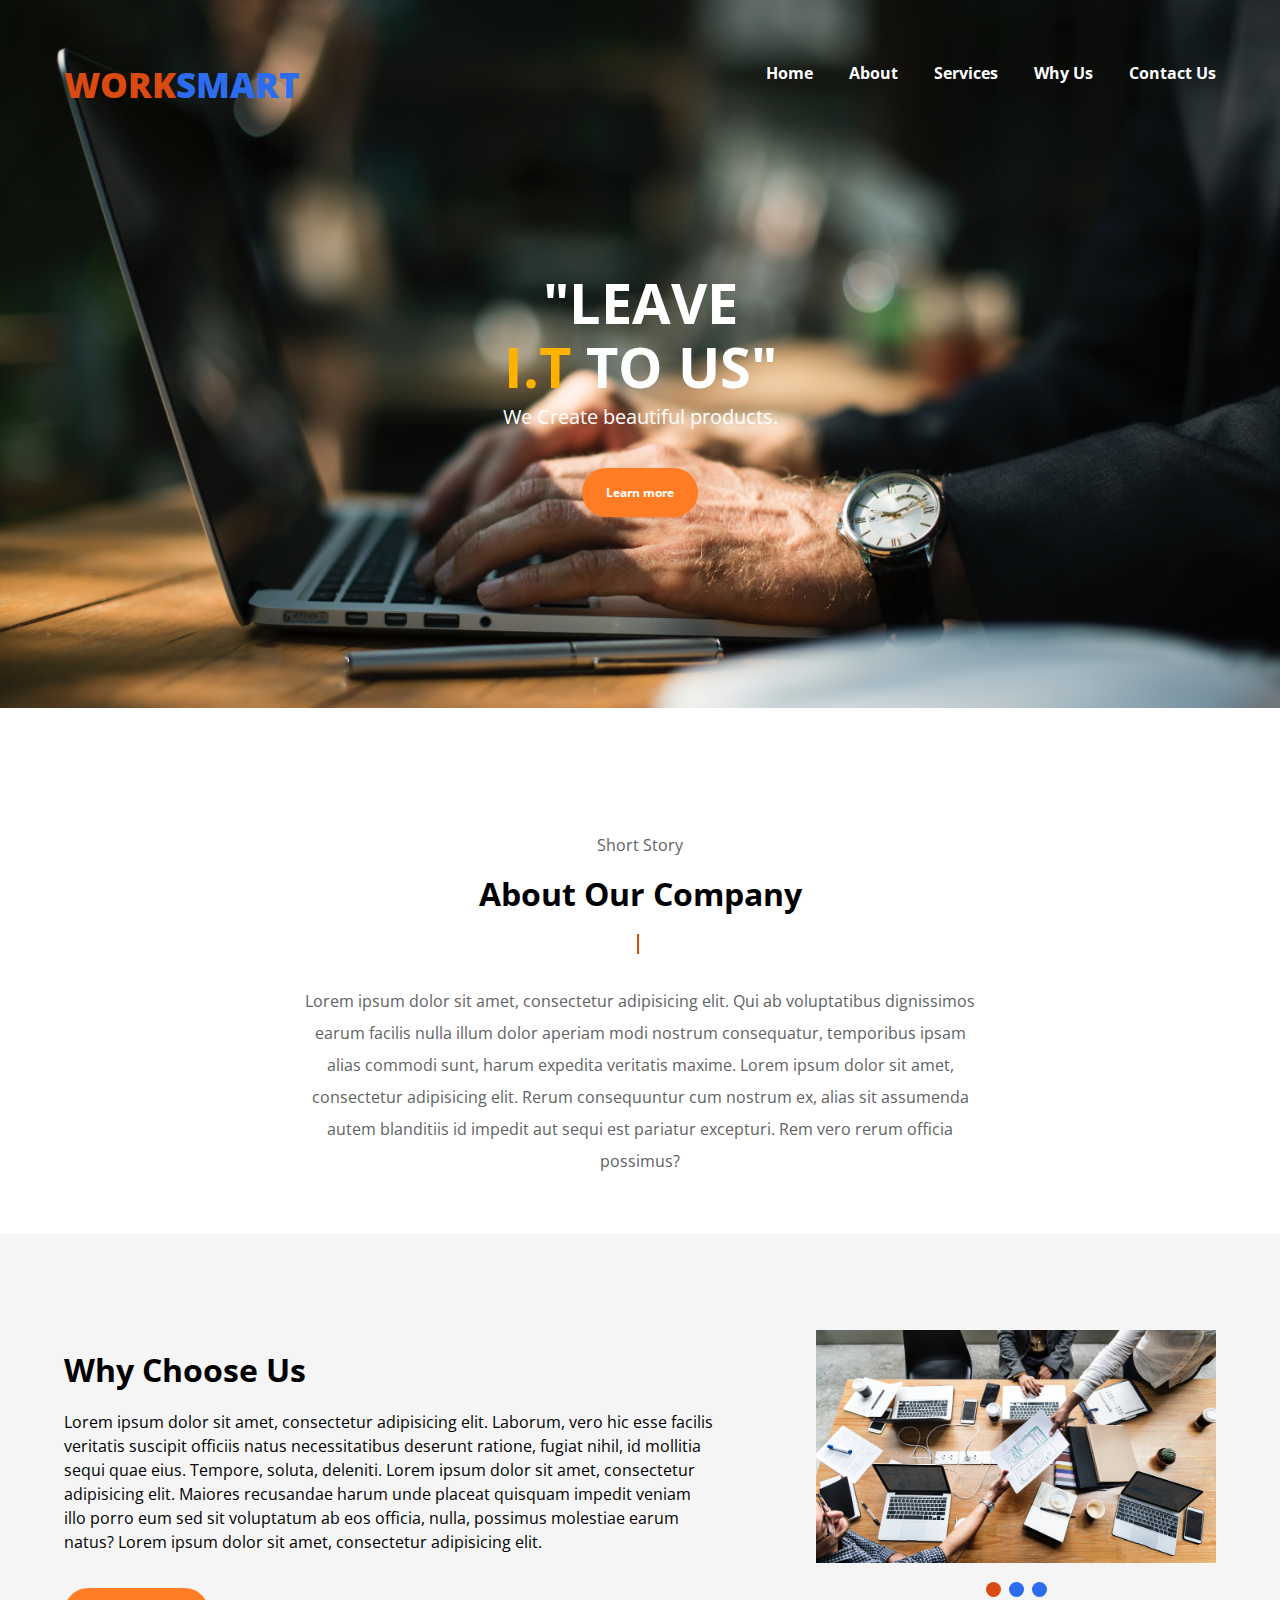
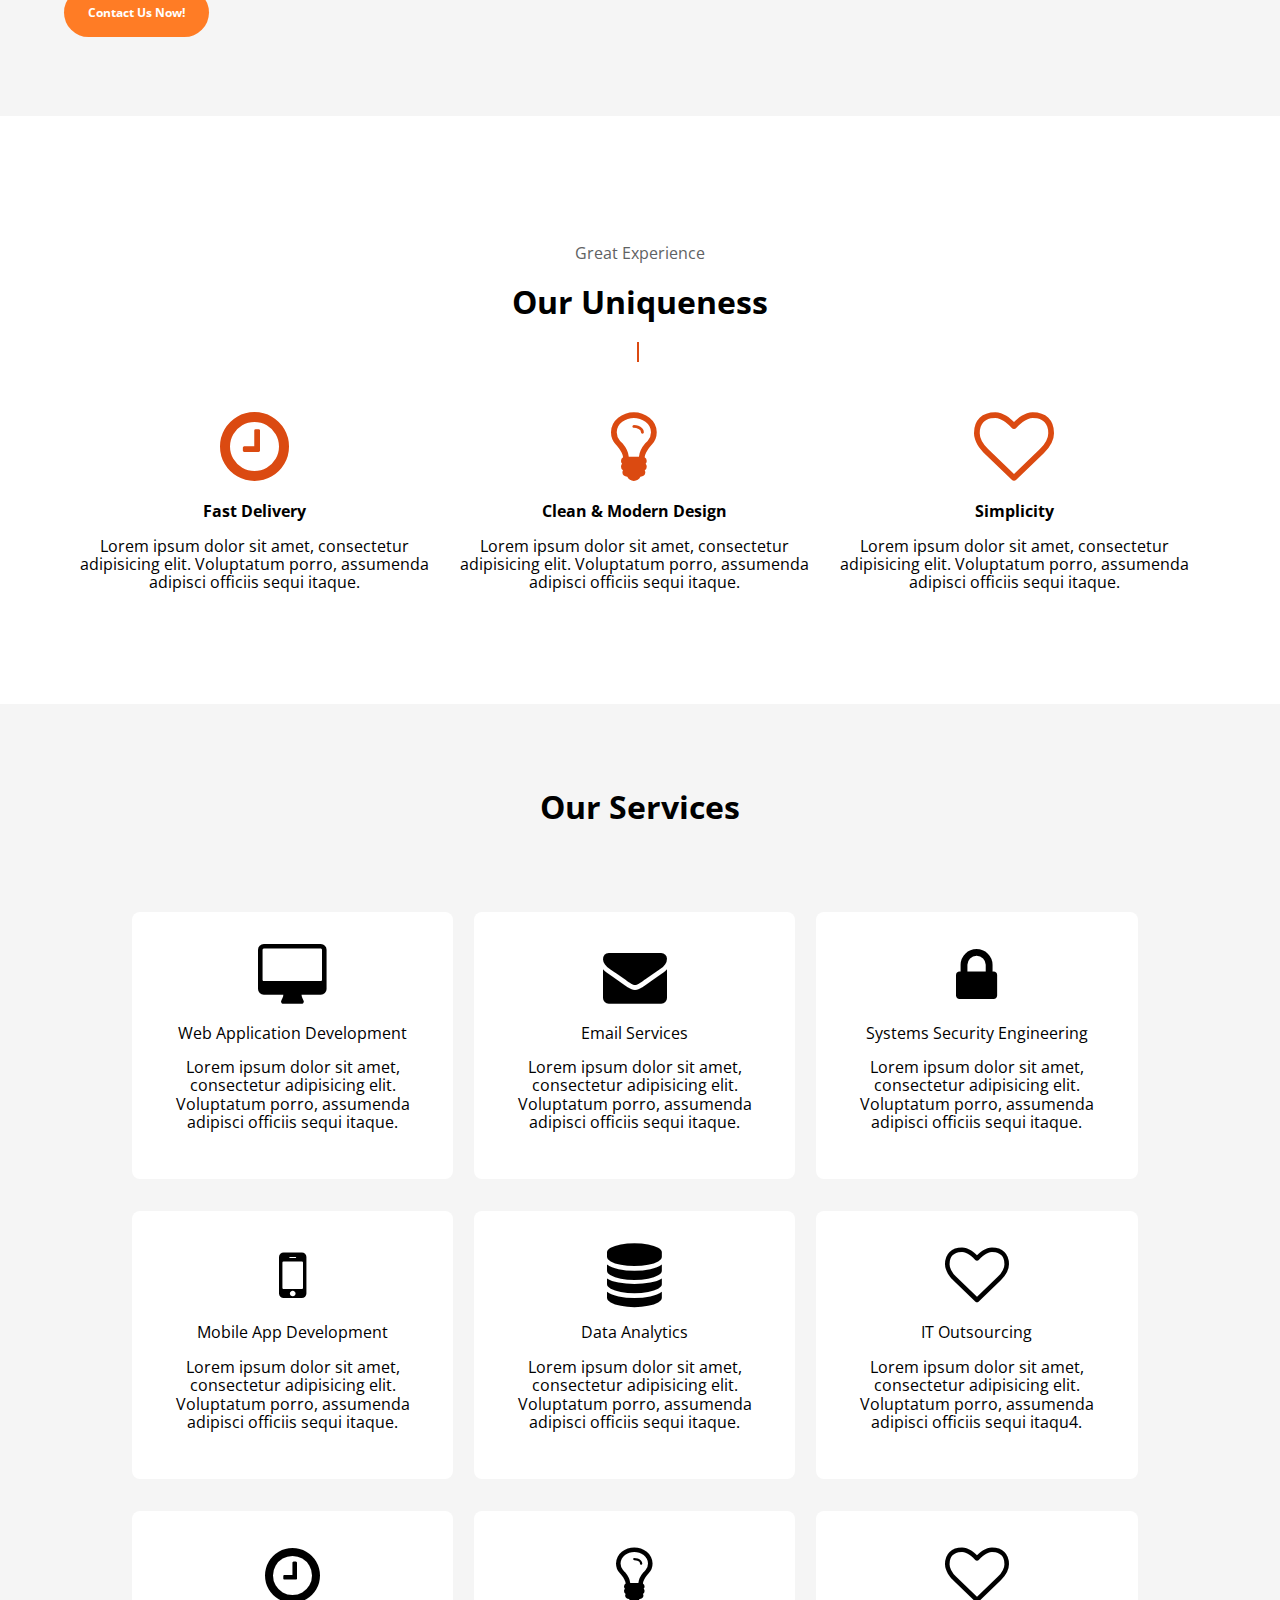
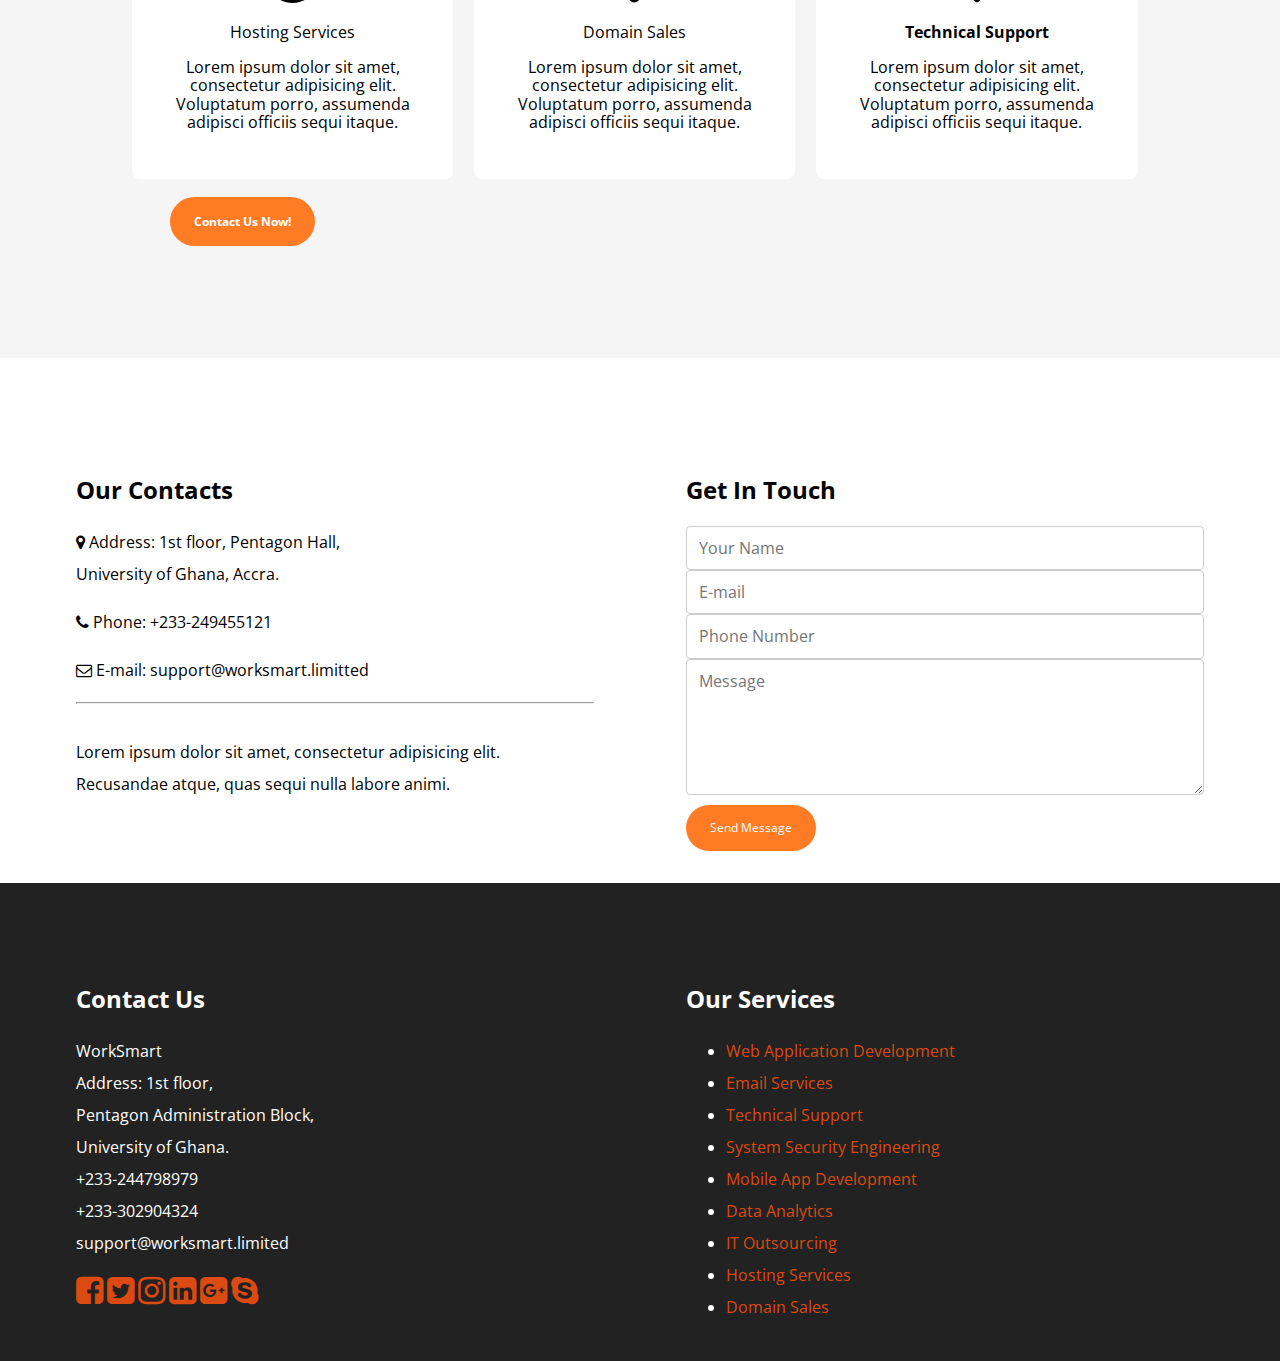
<file: WSmart/index.html>
<!DOCTYPE html>
<html lang="en">
<head>

	<meta charset="utf-8">
	<meta http-equiv="X-UA-Compatible" content="IE=edge">
	<meta name="viewport" content="width=device-width, initial-scale=1">
	<title>WorkSmart</title>
	<link href="css/normalize.css" rel="stylesheet">
	<!-- <link rel="stylesheet" type="text/css" href="css/bootstrap.min.css"> -->
	<link href="https://fonts.googleapis.com/css?family=Open+Sans" rel="stylesheet">
	<link href="css/font-awesome.min.css" rel="stylesheet">
	<link href="css/styles.css" rel="stylesheet">

</head>
<body>

	<a href="#" class="back_to_top"><i class="fa fa-arrow-up"></i> </a>

	<section id="banner">
		<div class="wrapper">
			<header>

				<p id="logo">WORK<span>SMART</span></p>
				
				<nav>
					<a href="#banner">Home</a>
					<a href="#about">About</a>
					<a href="#services">Services</a>
					<a href="#why_us">Why Us</a> 
					<a href="#contact">Contact Us</a>
					
				</nav>

			</header>

		</div>

		<div class="content">
			<h1 class="title">"LEAVE <br><span style="color: #FFB200;">	I.T</span> TO US"</h1>
			<h2 class="sub_title">We Create beautiful products.</h2>

			<div class="button_wrapper">
				<a href="#about" class="button button_highlight">Learn more</a>
			</div>

		</div>
	</section>

	<section id="about">
		<div class="wrapper">
			<span class="wrapper_top">Short Story</span>
			<h1>About Our Company</h1>
			<div class="vl"></div>
			<p>
				Lorem ipsum dolor sit amet, consectetur adipisicing elit. Qui ab voluptatibus dignissimos earum facilis nulla illum dolor aperiam modi nostrum consequatur, temporibus ipsam alias commodi sunt, harum expedita veritatis maxime. Lorem ipsum dolor sit amet, consectetur adipisicing elit. Rerum consequuntur cum nostrum ex, alias sit assumenda autem blanditiis id impedit aut sequi est pariatur excepturi. Rem vero rerum officia possimus?
			</p>
		</div>
	</section>

	<section id="why_us" class="clearfix">
		<div class="wrapper">
			<div class="why_us_wrapper_left">
				<h1>Why Choose Us</h1>
				<p>
					Lorem ipsum dolor sit amet, consectetur adipisicing elit. Laborum, vero hic esse facilis veritatis suscipit officiis natus necessitatibus deserunt ratione, fugiat nihil, id mollitia sequi quae eius. Tempore, soluta, deleniti. Lorem ipsum dolor sit amet, consectetur adipisicing elit. Maiores recusandae harum unde placeat quisquam impedit veniam illo porro eum sed sit voluptatum ab eos officia, nulla, possimus molestiae earum natus? Lorem ipsum dolor sit amet, consectetur adipisicing elit. 
				</p>

				<div class="btn">
					<a href="#" class="button button_highlight">Contact Us Now!</a>
				</div>
			</div>
			<div class="why_us_wrapper_right">

				<div class="slideshow-container">

					<div class="mySlides fade">	
					  <img src="images/why_us_slider1.jpg" style="width:100%">				  
					</div>

					<div class="mySlides fade">	
					  <img src="images/why_us_slider2.jpg" style="width:100%">				  
					</div>

					<div class="mySlides fade">
					  <img src="images/why_us_slider1.jpg" style="width:100%">				  
					</div>

				</div>
				<br>

				<div style="text-align:center">
				  <span class="dot"></span> 
				  <span class="dot"></span> 
				  <span class="dot"></span> 
				</div>
			</div>
		</div>
	</section>

	<section id="our_uniqueness" class="clearfix">
		<div class="wrapper">
			<span class="wrapper_top">Great Experience</span>
			<h1> Our Uniqueness</h1>
			<div class="vl"></div>
			<div class="uniqueicon">
				<i class="fa fa-clock-o fa-5x icon" aria-hidden="true"></i>
				<p><b>Fast Delivery</b></p>
				<p>Lorem ipsum dolor sit amet, consectetur adipisicing elit. Voluptatum porro, assumenda adipisci officiis sequi itaque.</p>
			</div>
			<div class="uniqueicon">
				<i class="fa fa-lightbulb-o fa-5x icon" aria-hidden="true"></i>
				<p><b>Clean & Modern Design</b></p>
				<p>Lorem ipsum dolor sit amet, consectetur adipisicing elit. Voluptatum porro, assumenda adipisci officiis sequi itaque.</p>
			</div>
			<div class="uniqueicon">
				<i class="fa fa-heart-o fa-5x icon" aria-hidden="true"></i>
				<p><b>Simplicity</b></p>
				<p>Lorem ipsum dolor sit amet, consectetur adipisicing elit. Voluptatum porro, assumenda adipisci officiis sequi itaque.</p>
			</div>
		</div>
	</section>
	<!-- <hr style="color: "> -->

	<section id="services" class="clearfix">
		<div class="wrapper">
			<h1> Our Services</h1>
			<div class="inner_wrapper">
				<div class="services">
					<i class="fa fa-desktop fa-4x" aria-hidden="true"></i>
					<p>Web Application Development</p>
					<p>Lorem ipsum dolor sit amet, consectetur adipisicing elit. Voluptatum porro, assumenda adipisci officiis sequi itaque.</p>
				</div>
				<div class="services">
					<i class="fa fa-envelope fa-4x" aria-hidden="true"></i>
					<p>Email Services</p>
					<p>Lorem ipsum dolor sit amet, consectetur adipisicing elit. Voluptatum porro, assumenda adipisci officiis sequi itaque.</p>
				</div>
				<div class="services">
					<i class="fa fa-lock fa-4x" aria-hidden="true"></i>
					<p>Systems Security Engineering</p>
					<p>Lorem ipsum dolor sit amet, consectetur adipisicing elit. Voluptatum porro, assumenda adipisci officiis sequi itaque.</p>
				</div>
			</div>
			
			<div class="inner_wrapper">
				<div class="services">
					<i class="fa fa-mobile fa-4x" aria-hidden="true"></i>
					<p>Mobile App Development</p>
					<p>Lorem ipsum dolor sit amet, consectetur adipisicing elit. Voluptatum porro, assumenda adipisci officiis sequi itaque.</p>
				</div>
				<div class="services">
					<i class="fa fa-database fa-4x" aria-hidden="true"></i>
					<p>Data Analytics</p>
					<p>Lorem ipsum dolor sit amet, consectetur adipisicing elit. Voluptatum porro, assumenda adipisci officiis sequi itaque.</p>
				</div>
				<div class="services">
					<i class="fa fa-heart-o fa-4x" aria-hidden="true"></i>
					<p>IT Outsourcing</p>
					<p>Lorem ipsum dolor sit amet, consectetur adipisicing elit. Voluptatum porro, assumenda adipisci officiis sequi itaqu4.</p>
				</div>
			</div>
			
			<div class="inner_wrapper">
				<div class="services">
					<i class="fa fa-clock-o fa-4x" aria-hidden="true"></i>
					<p>Hosting Services</p>
					<p>Lorem ipsum dolor sit amet, consectetur adipisicing elit. Voluptatum porro, assumenda adipisci officiis sequi itaque.</p>
				</div>
				<div class="services">
					<i class="fa fa-lightbulb-o fa-4x" aria-hidden="true"></i>
					<p>Domain Sales</p>
					<p>Lorem ipsum dolor sit amet, consectetur adipisicing elit. Voluptatum porro, assumenda adipisci officiis sequi itaque.</p>
				</div>
				<div class="services">
					<i class="fa fa-heart-o fa-4x" aria-hidden="true"></i>
					<p><b>Technical Support</b></p>
					<p>Lorem ipsum dolor sit amet, consectetur adipisicing elit. Voluptatum porro, assumenda adipisci officiis sequi itaque.</p>
				</div>
			</div>
			
			<div class="servicesbtn">
				<a href="contact.html" class="button button_highlight">Contact Us Now!</a>
			</div>
			
		</div>
	</section>


	<section id="contact" class="clearfix">
		<div class="wrapper">
			
			<div class="contact_address">
				<h2 class="contact_header">Our Contacts</h2>
				<p>
					<i class="fa fa-map-marker" aria-hidden="true"></i>
					Address: 1st floor, Pentagon Hall,
					<br>
					University of Ghana, Accra.
				</p>
				<p>
					<i class="fa fa-phone" aria-hidden="true"></i>
					Phone: +233-249455121
				</p>
				<p><i class="fa fa-envelope-o" aria-hidden="true"></i>
					E-mail: support@worksmart.limitted
				</p>
				<hr>
				<p style="margin-top: 2rem;">
					Lorem ipsum dolor sit amet, consectetur adipisicing elit. Recusandae atque, quas sequi nulla labore animi.
				</p>
			</div>

			<div class="contact_form">
				<h2 class="contact_header">Get In Touch</h2>
				<form action="#" method="post">
					<input type="text" placeholder="Your Name">
					<input type="email" placeholder="E-mail">
					<input type="text" placeholder="Phone Number">
					<textarea name="sms"cols="10" rows="6" placeholder="Message"></textarea>
					<input type="submit" value="Send Message">
				</form>
			</div>

		</div>
	</section>

	<footer id="footer">
		<div class="wrapper">
			<div class="footer_cols" id="footer_cols_left">
				<h2>Contact Us</h2>
				<p>
					WorkSmart
					<br>
					Address: 1st floor, 
					<br>
					Pentagon Administration Block,
					<br>
					University of Ghana.
					<br>
					+233-244798979
					<br>
					+233-302904324
					<br>
					support@worksmart.limited
				</p>
				<p id="social_icons">
					<a href=""><i class="fa fa-facebook-square fa-2x" aria-hidden="true"></i></a>
					<a href=""><i class="fa fa-twitter-square fa-2x" aria-hidden="true"></i></a>
					<a href=""><i class="fa fa-instagram fa-2x" aria-hidden="true"></i></a>
					<a href=""><i class="fa fa-linkedin-square fa-2x" aria-hidden="true"></i></a>
					<a href=""><i class="fa fa-google-plus-square fa-2x" aria-hidden="true"></i></a>
					<a href=""><i class="fa fa-skype fa-2x" aria-hidden="true"></i></a>
				</p>
			</div>
			<div class="footer_cols" id="footer_cols_right">
				<h2 style="color: white;">Our Services</h2>
				<ul>
					<li><a href="">Web Application Development</a></li>
					<li><a href="">Email Services</a></li>
					<li><a href="">Technical Support</a></li>
					<li><a href="">System Security Engineering</a></li>
					<li><a href="">Mobile App Development</a></li>
					<li><a href="">Data Analytics</a></li>
					<li><a href="">IT Outsourcing</a></li>
					<li><a href="">Hosting Services</a></li>
					<li><a href="">Domain Sales</a></li>
				</ul>
				
			</div>
		</div>
	</footer>
	<script src="js/jquery.js"></script>
	<script src="js/main.js"></script>
	<script>
		var slideIndex = 0;
		showSlides();

		function showSlides() {
		    var i;
		    var slides = document.getElementsByClassName("mySlides");
		    var dots = document.getElementsByClassName("dot");
		    for (i = 0; i < slides.length; i++) {
		       slides[i].style.display = "none";  
		    }
		    slideIndex++;
		    if (slideIndex > slides.length) {slideIndex = 1}    
		    for (i = 0; i < dots.length; i++) {
		        dots[i].className = dots[i].className.replace(" active", "");
		    }
		    slides[slideIndex-1].style.display = "block";  
		    dots[slideIndex-1].className += " active";
		    setTimeout(showSlides, 10000); 
		}
	</script>
</body>
</html>
</file>
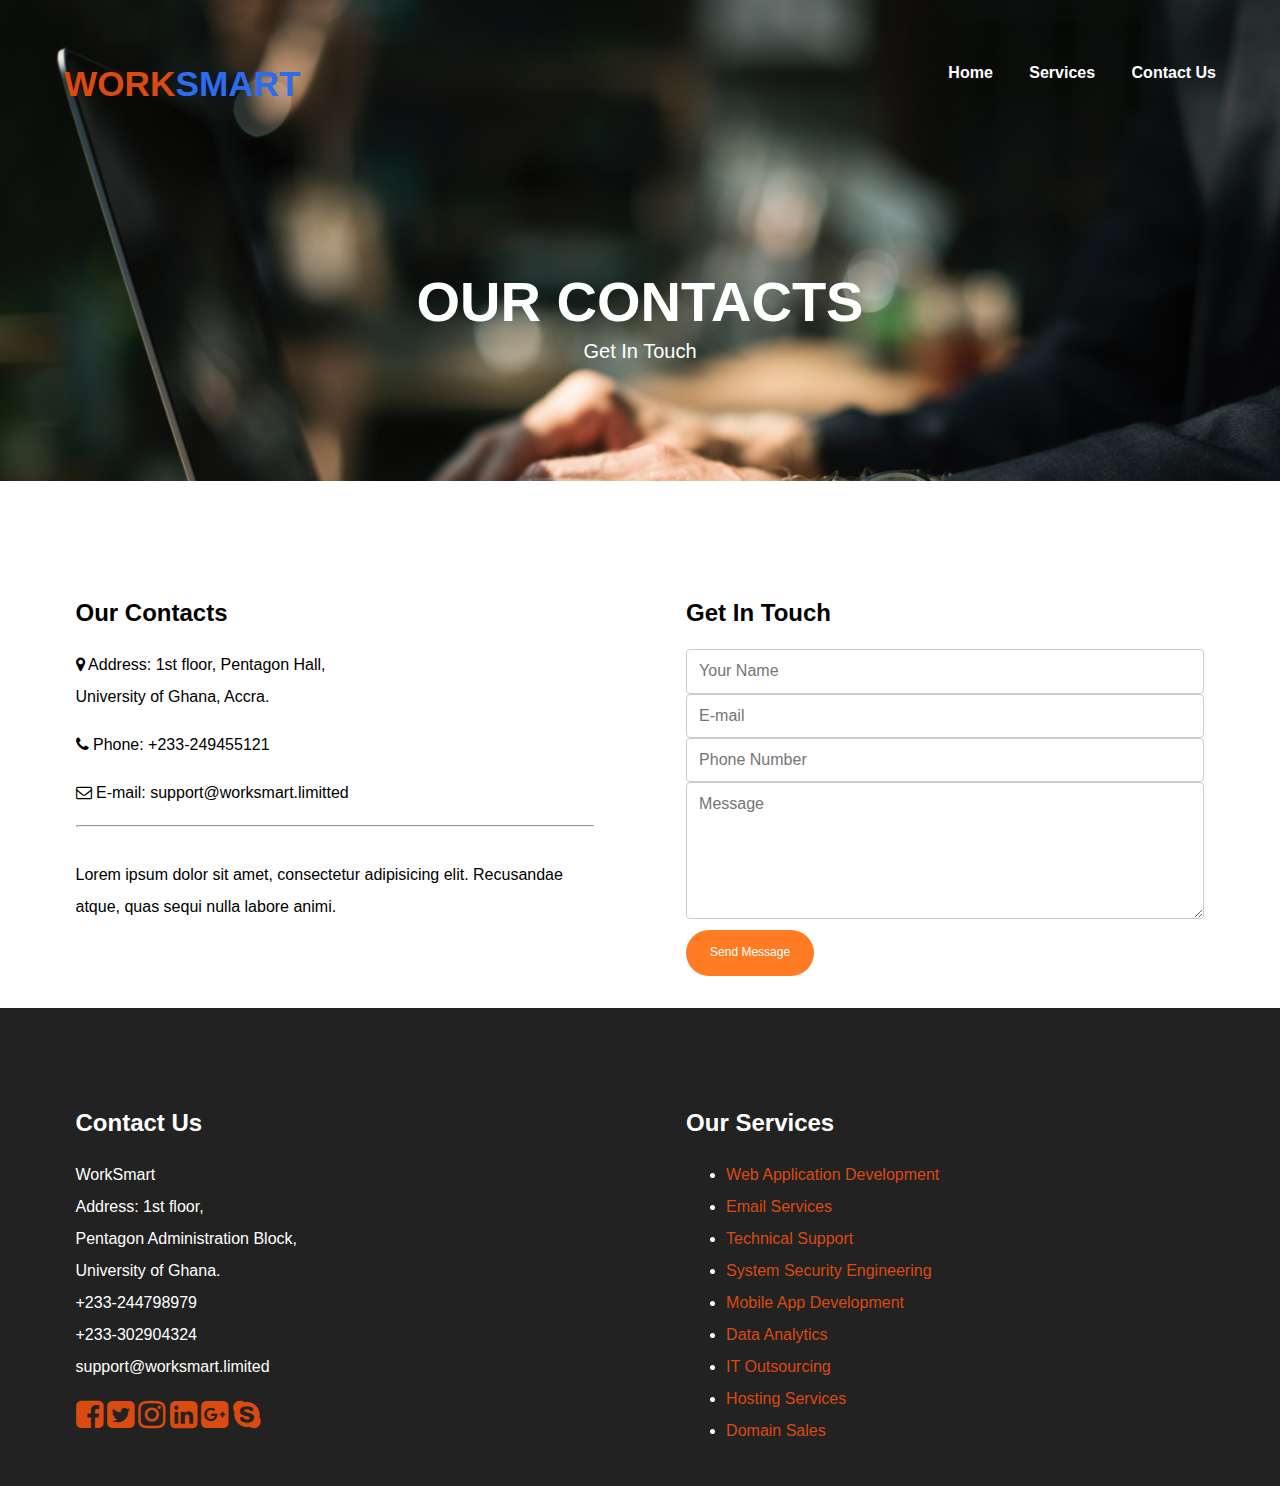
<file: WSmart/contact.html>
<!DOCTYPE html>
<html lang="en">
<head>

	<meta charset="utf-8">
	<meta http-equiv="X-UA-Compatible" content="IE=edge">
	<meta name="viewport" content="width=device-width, initial-scale=1">
	<title>WorkSmart</title>
	<link href="css/normalize.css" rel="stylesheet">
	<link href="css/font-awesome.min.css" rel="stylesheet">
	<link href="css/styles.css" rel="stylesheet">

</head>
<body>
	
	<section id="banner">
		<div class="wrapper">
			<header>

				<p id="logo">WORK<span>SMART</span></p>
				
				<nav>

					<a href="index.html">Home</a>
					<a href="services.html">Services</a>
					<a href="contact.html">Contact Us</a>
					<!-- <a href="">Shop Here</a> -->
					
				</nav>

			</header>

		</div>

		<div class="content_page">
			<h1 class="title">OUR CONTACTS</h1>
			<h2 class="sub_title">Get In Touch</h2>
		</div>
	</section>

	<section id="contact" class="clearfix">
		<div class="wrapper">
			
			<div class="contact_address">
				<h2 class="contact_header">Our Contacts</h2>
				<p>
					<i class="fa fa-map-marker" aria-hidden="true"></i>
					Address: 1st floor, Pentagon Hall,
					<br>
					University of Ghana, Accra.
				</p>
				<p>
					<i class="fa fa-phone" aria-hidden="true"></i>
					Phone: +233-249455121
				</p>
				<p><i class="fa fa-envelope-o" aria-hidden="true"></i>
					E-mail: support@worksmart.limitted
				</p>
				<hr>
				<p style="margin-top: 2rem;">
					Lorem ipsum dolor sit amet, consectetur adipisicing elit. Recusandae atque, quas sequi nulla labore animi.
				</p>
			</div>

			<div class="contact_form">
				<h2 class="contact_header">Get In Touch</h2>
				<form action="#" method="post">
					<input type="text" placeholder="Your Name">
					<input type="email" placeholder="E-mail">
					<input type="text" placeholder="Phone Number">
					<textarea name="sms"cols="10" rows="6" placeholder="Message"></textarea>
					<input type="submit" value="Send Message">
				</form>
			</div>

		</div>
	</section>

	<footer id="footer">
		<div class="wrapper">
			<div class="footer_cols" id="footer_cols_left">
				<h2>Contact Us</h2>
				<p>
					WorkSmart
					<br>
					Address: 1st floor, 
					<br>
					Pentagon Administration Block,
					<br>
					University of Ghana.
					<br>
					+233-244798979
					<br>
					+233-302904324
					<br>
					support@worksmart.limited
				</p>
				<p id="social_icons">
					<a href=""><i class="fa fa-facebook-square fa-2x" aria-hidden="true"></i></a>
					<a href=""><i class="fa fa-twitter-square fa-2x" aria-hidden="true"></i></a>
					<a href=""><i class="fa fa-instagram fa-2x" aria-hidden="true"></i></a>
					<a href=""><i class="fa fa-linkedin-square fa-2x" aria-hidden="true"></i></a>
					<a href=""><i class="fa fa-google-plus-square fa-2x" aria-hidden="true"></i></a>
					<a href=""><i class="fa fa-skype fa-2x" aria-hidden="true"></i></a>
				</p>
			</div>
			<div class="footer_cols" id="footer_cols_right">
				<h2 style="color: white;">Our Services</h2>
				<ul>
					<li><a href="">Web Application Development</a></li>
					<li><a href="">Email Services</a></li>
					<li><a href="">Technical Support</a></li>
					<li><a href="">System Security Engineering</a></li>
					<li><a href="">Mobile App Development</a></li>
					<li><a href="">Data Analytics</a></li>
					<li><a href="">IT Outsourcing</a></li>
					<li><a href="">Hosting Services</a></li>
					<li><a href="">Domain Sales</a></li>
				</ul>
				
			</div>
		</div>
	</footer>

</body>
</html>



<script>
var slideIndex = 0;
showSlides();

function showSlides() {
    var i;
    var slides = document.getElementsByClassName("mySlides");
    var dots = document.getElementsByClassName("dot");
    for (i = 0; i < slides.length; i++) {
       slides[i].style.display = "none";  
    }
    slideIndex++;
    if (slideIndex > slides.length) {slideIndex = 1}    
    for (i = 0; i < dots.length; i++) {
        dots[i].className = dots[i].className.replace(" active", "");
    }
    slides[slideIndex-1].style.display = "block";  
    dots[slideIndex-1].className += " active";
    setTimeout(showSlides, 10000); // Change image every 2 seconds
}
</script>
</file>
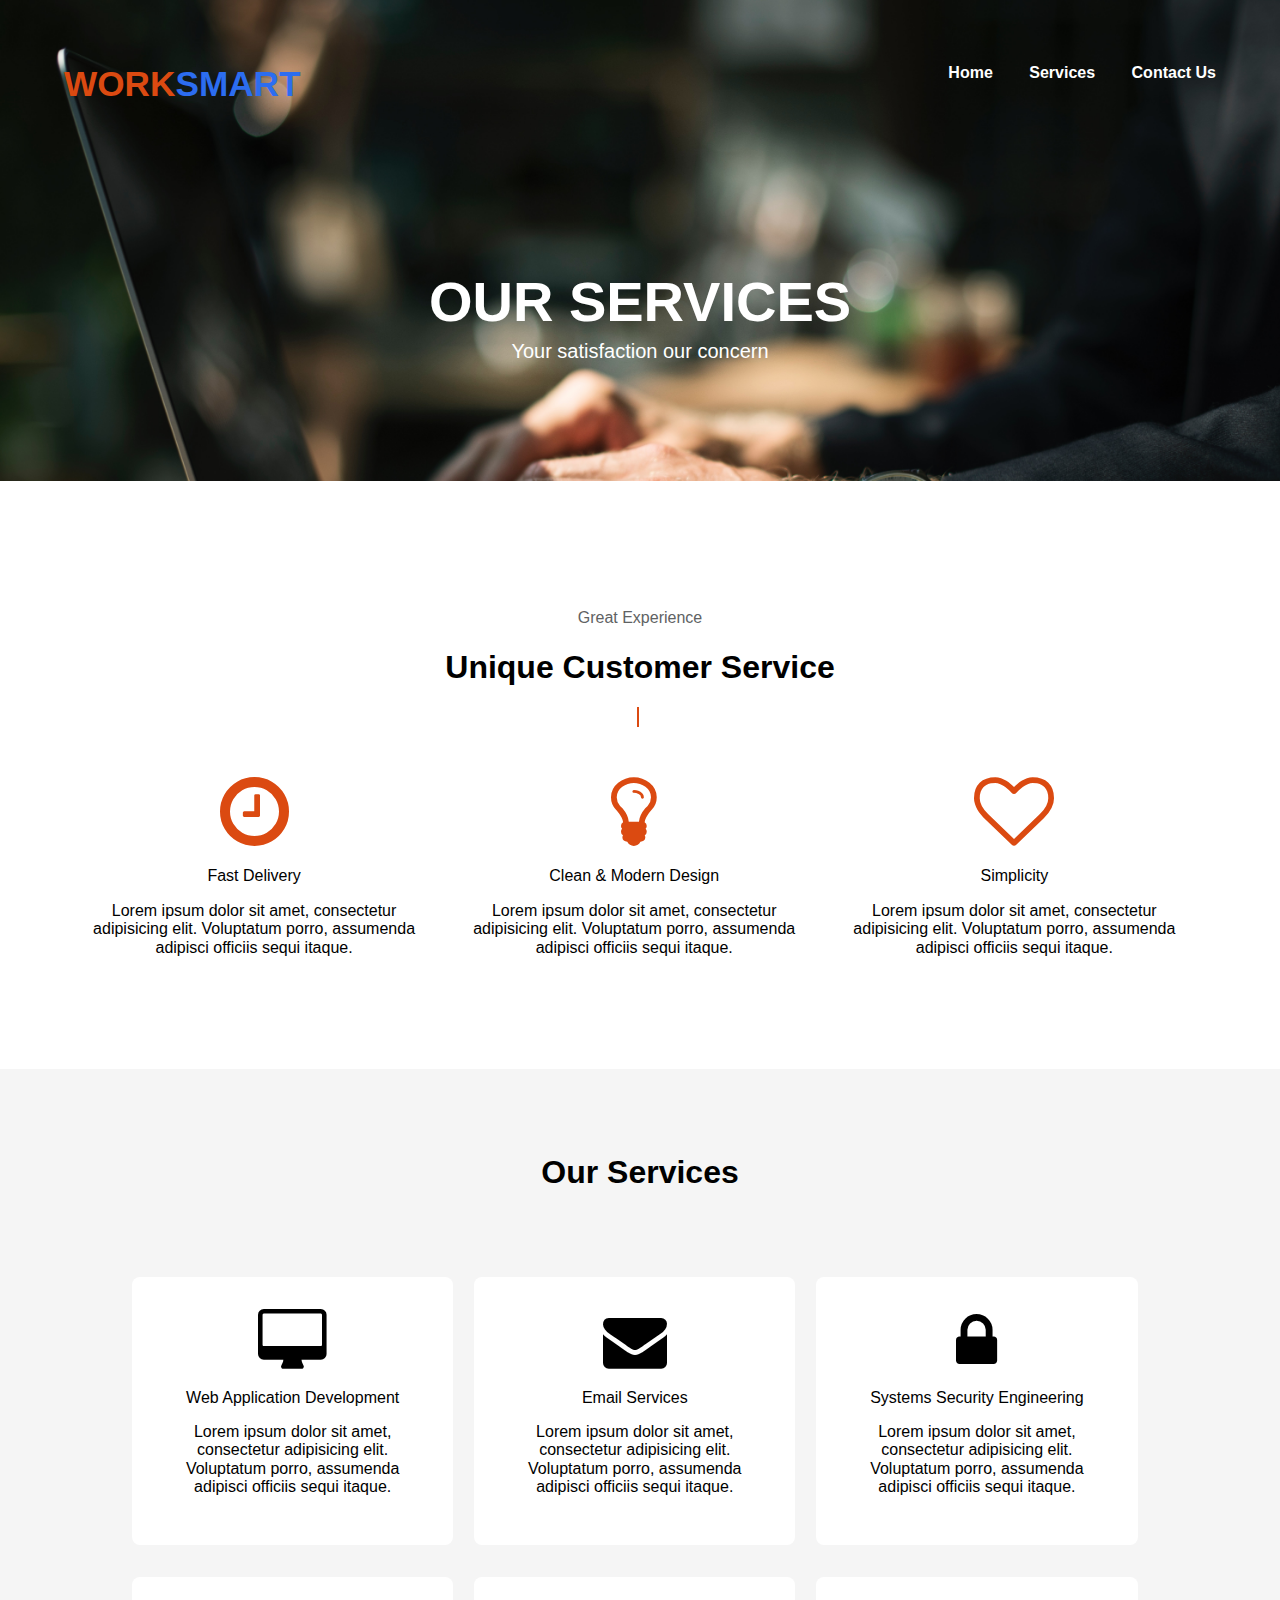
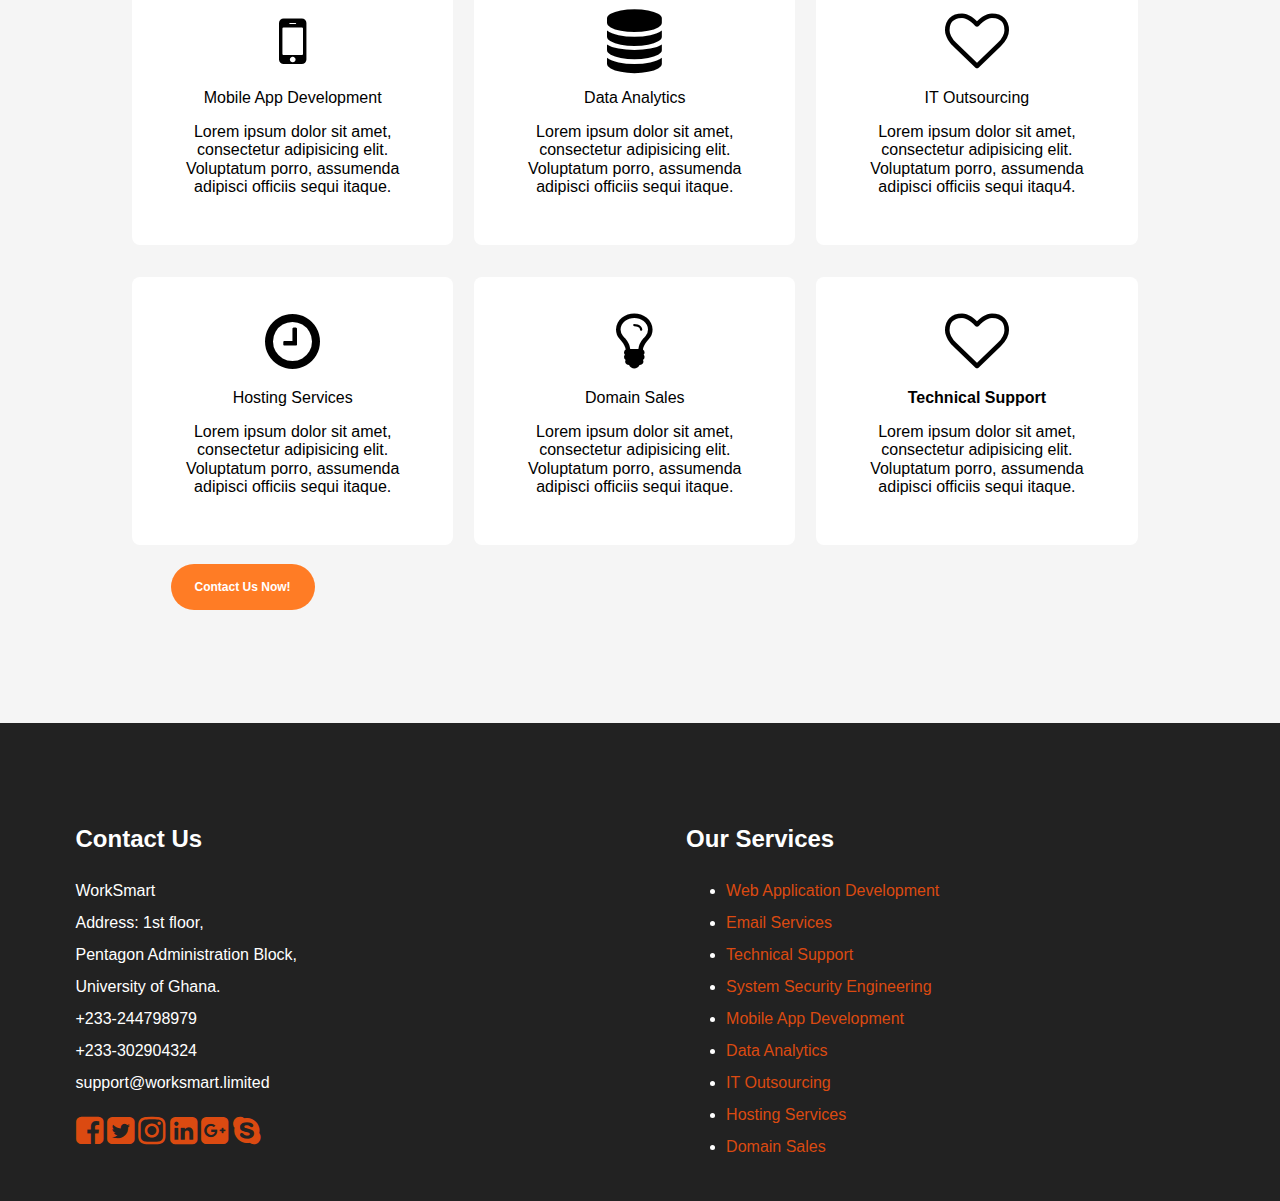
<file: WSmart/services.html>
<!DOCTYPE html>
<html lang="en">
<head>

	<meta charset="utf-8">
	<meta http-equiv="X-UA-Compatible" content="IE=edge">
	<meta name="viewport" content="width=device-width, initial-scale=1">
	<title>WorkSmart</title>
	<link href="css/normalize.css" rel="stylesheet">
	<link href="css/font-awesome.min.css" rel="stylesheet">
	<link href="css/styles.css" rel="stylesheet">

</head>
<body>
	
	<section id="banner">
		<div class="wrapper">
			<header>

				<p id="logo">WORK<span>SMART</span></p>
				
				<nav>
					<a href="#banner">Home</a>
					<a href="#services">Services</a>
					<a href="#contact">Contact Us</a>
					<!-- <a href="">Shop Here</a> -->
				</nav>

			</header>
		</div>

		<div class="content_page">
			<h1 class="title">OUR SERVICES</h1>
			<h2 class="sub_title">Your satisfaction our concern</h2>
		</div>
	</section>

	

	

	<section id="our_uniqueness" class="clearfix">
		<div class="wrapper">
			<span class="wrapper_top">Great Experience</span>
			<h1> Unique Customer Service</h1>
			<div class="vl"></div>
			<div class="uniqueicon">
				<i class="fa fa-clock-o fa-5x icon" aria-hidden="true"></i>
				<p>Fast Delivery</p>
				<p>Lorem ipsum dolor sit amet, consectetur adipisicing elit. Voluptatum porro, assumenda adipisci officiis sequi itaque.</p>
			</div>
			<div class="uniqueicon">
				<i class="fa fa-lightbulb-o fa-5x icon" aria-hidden="true"></i>
				<p>Clean & Modern Design</p>
				<p>Lorem ipsum dolor sit amet, consectetur adipisicing elit. Voluptatum porro, assumenda adipisci officiis sequi itaque.</p>
			</div>
			<div class="uniqueicon">
				<i class="fa fa-heart-o fa-5x icon" aria-hidden="true"></i>
				<p>Simplicity</p>
				<p>Lorem ipsum dolor sit amet, consectetur adipisicing elit. Voluptatum porro, assumenda adipisci officiis sequi itaque.</p>
			</div>
		</div>
	</section>

	<section id="services" class="clearfix">
		<div class="wrapper">
			<h1> Our Services</h1>
			<div class="inner_wrapper">
				<div class="services">
					<i class="fa fa-desktop fa-4x" aria-hidden="true"></i>
					<p>Web Application Development</p>
					<p>Lorem ipsum dolor sit amet, consectetur adipisicing elit. Voluptatum porro, assumenda adipisci officiis sequi itaque.</p>
				</div>
				<div class="services">
					<i class="fa fa-envelope fa-4x" aria-hidden="true"></i>
					<p>Email Services</p>
					<p>Lorem ipsum dolor sit amet, consectetur adipisicing elit. Voluptatum porro, assumenda adipisci officiis sequi itaque.</p>
				</div>
				<div class="services">
					<i class="fa fa-lock fa-4x" aria-hidden="true"></i>
					<p>Systems Security Engineering</p>
					<p>Lorem ipsum dolor sit amet, consectetur adipisicing elit. Voluptatum porro, assumenda adipisci officiis sequi itaque.</p>
				</div>
			</div>
			
			<div class="inner_wrapper">
				<div class="services">
					<i class="fa fa-mobile fa-4x" aria-hidden="true"></i>
					<p>Mobile App Development</p>
					<p>Lorem ipsum dolor sit amet, consectetur adipisicing elit. Voluptatum porro, assumenda adipisci officiis sequi itaque.</p>
				</div>
				<div class="services">
					<i class="fa fa-database fa-4x" aria-hidden="true"></i>
					<p>Data Analytics</p>
					<p>Lorem ipsum dolor sit amet, consectetur adipisicing elit. Voluptatum porro, assumenda adipisci officiis sequi itaque.</p>
				</div>
				<div class="services">
					<i class="fa fa-heart-o fa-4x" aria-hidden="true"></i>
					<p>IT Outsourcing</p>
					<p>Lorem ipsum dolor sit amet, consectetur adipisicing elit. Voluptatum porro, assumenda adipisci officiis sequi itaqu4.</p>
				</div>
			</div>
			
			<div class="inner_wrapper">
				<div class="services">
					<i class="fa fa-clock-o fa-4x" aria-hidden="true"></i>
					<p>Hosting Services</p>
					<p>Lorem ipsum dolor sit amet, consectetur adipisicing elit. Voluptatum porro, assumenda adipisci officiis sequi itaque.</p>
				</div>
				<div class="services">
					<i class="fa fa-lightbulb-o fa-4x" aria-hidden="true"></i>
					<p>Domain Sales</p>
					<p>Lorem ipsum dolor sit amet, consectetur adipisicing elit. Voluptatum porro, assumenda adipisci officiis sequi itaque.</p>
				</div>
				<div class="services">
					<i class="fa fa-heart-o fa-4x" aria-hidden="true"></i>
					<p><b>Technical Support</b></p>
					<p>Lorem ipsum dolor sit amet, consectetur adipisicing elit. Voluptatum porro, assumenda adipisci officiis sequi itaque.</p>
				</div>
			</div>
			
			<div class="servicesbtn">
				<a href="contact.html" class="button button_highlight">Contact Us Now!</a>
			</div>
			
		</div>
	</section>

	<footer id="footer">
		<div class="wrapper">
			<div class="footer_cols" id="footer_cols_left">
				<h2>Contact Us</h2>
				<p>
					WorkSmart
					<br>
					Address: 1st floor, 
					<br>
					Pentagon Administration Block,
					<br>
					University of Ghana.
					<br>
					+233-244798979
					<br>
					+233-302904324
					<br>
					support@worksmart.limited
				</p>
				<p id="social_icons">
					<a href=""><i class="fa fa-facebook-square fa-2x" aria-hidden="true"></i></a>
					<a href=""><i class="fa fa-twitter-square fa-2x" aria-hidden="true"></i></a>
					<a href=""><i class="fa fa-instagram fa-2x" aria-hidden="true"></i></a>
					<a href=""><i class="fa fa-linkedin-square fa-2x" aria-hidden="true"></i></a>
					<a href=""><i class="fa fa-google-plus-square fa-2x" aria-hidden="true"></i></a>
					<a href=""><i class="fa fa-skype fa-2x" aria-hidden="true"></i></a>
				</p>
			</div>
			<div class="footer_cols" id="footer_cols_right">
				<h2 style="color: white;">Our Services</h2>
				<ul>
					<li><a href="">Web Application Development</a></li>
					<li><a href="">Email Services</a></li>
					<li><a href="">Technical Support</a></li>
					<li><a href="">System Security Engineering</a></li>
					<li><a href="">Mobile App Development</a></li>
					<li><a href="">Data Analytics</a></li>
					<li><a href="">IT Outsourcing</a></li>
					<li><a href="">Hosting Services</a></li>
					<li><a href="">Domain Sales</a></li>
				</ul>
				
			</div>
		</div>
	</footer>

</body>
</html>



<script>
var slideIndex = 0;
showSlides();

function showSlides() {
    var i;
    var slides = document.getElementsByClassName("mySlides");
    var dots = document.getElementsByClassName("dot");
    for (i = 0; i < slides.length; i++) {
       slides[i].style.display = "none";  
    }
    slideIndex++;
    if (slideIndex > slides.length) {slideIndex = 1}    
    for (i = 0; i < dots.length; i++) {
        dots[i].className = dots[i].className.replace(" active", "");
    }
    slides[slideIndex-1].style.display = "block";  
    dots[slideIndex-1].className += " active";
    setTimeout(showSlides, 10000); // Change image every 2 seconds
}
</script>
</file>
<file: WSmart/css/styles.css>
body{
	font-family: 'Open Sans', sans-serif;
}

.back_to_top {
	position: fixed;
	bottom: .5rem;
	right: .5rem;
	background: blue;
	padding: .5rem;
	color: #fff;
	text-decoration: none;
	border-radius: 2rem;
	z-index: 1;
	display: none;
}

.back_to_top:hover {
	background: #db4a11;
}

.wrapper {
	width: 1440px;
	height: 270px !important;
	max-width: 90%;
	max-height: 90%;
	margin: 0 auto;
	padding: 2rem 0 2rem 0;
}

.inner_wrapper{
	width: 1440px;
	max-width: 90%;
	max-height: 90%;
	margin: 0 auto;
	padding: 2rem 0 2rem 0;
}

#banner {
	background-image: url(../images/banner_background.jpg);
	background-repeat: no-repeat;
	background-size: cover;	
	background-attachment: fixed;
}

header {
	padding: 2rem 0;
}

#logo {
	font-family: 'Open Sans', sans-serif;
	color: #db4a11;
	font-weight: 900	;
	font-size: 2.2rem;
	float: left;
	margin: 0;
}

#logo span{
	color: #2c6df0;
}

header > small {
	color: #fff;
	margin-top: 0;
	font-size: .6rem;
	text-align: center;
}

nav {
	float: right;
}
nav > a{
	color: #fff;
	font-weight: 700;
	margin-left: 2rem;
	text-decoration: none;
	/*display: inline;*/
}

nav > a:hover {
	background-color: #db4a11;
	padding: .5rem;
	border-radius: .2rem;
	-webkit-transition: background-color 2s ease-out;
	-moz-transition: background-color 2s ease-out;
	-o-transition: background-color 2s ease-out;
	transition: background-color 2s ease-out;
}

.services:hover {
	cursor: pointer;
}

.content {
	padding: 0 0 10rem 0;
}
.content_page {
	padding: 0 0 5rem 0;
}

.title, .sub_title {
	color: #fff;
	text-align: center;
}
.title {
	font-family: 'Open Sans', sans-serif;
	font-size: 3.5rem;
	margin: 0;
}

.title > span{
	color: #BA9027;
}
.sub_title {
	font-family: 'Open Sans', sans-serif;
	font-weight: 400;
	font-size: 1.25rem;
	width: 500px;
	margin: 0 auto 2rem auto;
	line-height: 1.75;
}

.button_wrapper {
	text-align: center;
	margin: 3rem 0;
}

.button {
	border: none;
	outline: none;
	border-radius: 2rem;
	padding: 1rem 1.5rem;
	font-family: 'Open Sans', sans-serif;
	font-weight: 700;
	font-size: 12px;
	color: #fff;
	text-decoration: none;
	text-align: center;
}

.button_highlight {
	background: #FF7C25;
}
.button_highlight:hover{
	background: #6295fc;
	-webkit-transition: background-color 1s ease-out;
	-moz-transition: background-color 1s ease-out;
	-o-transition: background-color 1s ease-out;
	transition: background-color 1s ease-out;
}
.button_small {
	padding: .5rem 1.5rem; 
}

#about {
	padding: 6rem 0 10rem 0;
	position: relative;
	text-align: center;
}

#about p{
	width: 700px;
	margin: 4rem auto;
	text-align: center;
	padding: .5rem;
	line-height: 2rem;
	color: #606263;

}
.wrapper_top {
	color: #606263;
	font-weight: 400;
	
}

.vl {
	border-left: .18rem solid #db4a11;
	height: 20px;
	position: absolute;
	left: 50%;
	margin-left: -3px;
	top: 15;
}

.why_us_wrapper_left {
	width: 650px;
	float: left;
	text-align: left;

}

.why_us_wrapper_left p {
	line-height: 1.5rem;
}

#why_us {
	background: #F5F5F5;
	padding: 4rem 0 4rem 0;
}

.btn {
	padding: 2rem 0;
}

.why_us_wrapper_right {
	width: 400px;
	float: right;
}



* {box-sizing: border-box;}
body {font-family: 'Open Sans', sans-serif;}
.mySlides {display: none;}
img {vertical-align: middle;}

/* Slideshow container */
.slideshow-container {
  max-width: 1000px;
  position: relative;
  margin: auto;
}

/* Caption text */
.text {
  color: #f2f2f2;
  font-size: 15px;
  padding: 8px 12px;
  position: absolute;
  bottom: 8px;
  width: 100%;
  text-align: center;
}

/* Number text (1/3 etc) */
.numbertext {
  color: #f2f2f2;
  font-size: 12px;
  padding: 8px 12px;
  position: absolute;
  top: 0;
}

/* The dots/bullets/indicators */
.dot {
  height: 15px;
  width: 15px;
  margin: 0 2px;
  background-color: #2c6df0;
  border-radius: 50%;
  display: inline-block;
  transition: background-color 0.6s ease;
}

.active {
  background-color: #db4a11;
}

/* Fading animation */
.fade {
  -webkit-animation-name: fade;
  -webkit-animation-duration: 1.5s;
  animation-name: fade;
  animation-duration: 1.5s;
}

@-webkit-keyframes fade {
  from {opacity: .4} 
  to {opacity: 1}
}

@keyframes fade {
  from {opacity: .4} 
  to {opacity: 1}
}

/* On smaller screens, decrease text size */
@media only screen and (max-width: 300px) {
  .text {font-size: 11px}
}

.clearfix:after, .clearfix:before {
	content: " ";
	display: table;
}

.clearfix:after {
	clear: both;
}

#our_uniqueness {
	padding: 6rem 0 4rem 0;
	position: relative;
	text-align: center;
}
.icon {
	color: #db4a11;
}

#services {
	background: #F5F5F5;
	text-align: center;
	padding: 2rem 0 6rem 0;
	position: relative;
}
.services {
	background: #fff;
	width: 31%;
	float: left;
	margin: 2rem 1% 0 1%;
	padding: 2rem 3%;
	text-align: center;
	position: relative;
	border-radius: .5rem;
}

.servicesbtn {
	width: 31%;
	float: left;
	padding: 2rem 3%;
	text-align: center;
	/*position: relative;*/
	border-radius: .5rem;
}
.uniqueicon {
	width: 31%;
	float: left;
	margin: 2rem 1% 0 1%;
	text-align: center;
	padding: 2rem 0;
}
#contact {
	padding: 2rem 0;
} 
.contact_address{
	width: 45%;
	float: left;
	margin: 2rem 1% 0 1%;
	line-height: 2rem;
}

.contact_form {
	width: 45%;
	float: right;
	margin: 2rem 1% 0 1%;
	line-height: 2rem;
}

input[type=text], input[type=email], textarea{
  width: 100%;
  padding: 12px;
  border: 1px solid #ccc;
  border-radius: 4px;
  box-sizing: border-box;
  resize: vertical;
}

input[type=submit] {
    background-color: #ff7c25;
    color: white;
    padding: 1rem 1.5rem;
    border: none;
    border-radius: 2rem;
    cursor: pointer;
    font-size: 12px;
    font-family: 'Open Sans', sans-serif;
}

input[type=submit]:hover {
    background-color: #2c6df0;
    -webkit-transition: background-color 1s ease-out;
    -moz-transition: background-color 1s ease-out;
    -o-transition: background-color 1s ease-out;
    transition: background-color 1s ease-out;
}

#footer {
	background: #222222;
	color: #fff;
	padding: 1rem 0 12rem 0;
}

.footer_cols {
	line-height: 2rem;
}

#footer_cols_left {
	width: 45%;
	float: left;
	margin: 2rem 1% 0 1%;
	line-height: 2rem;
}
#footer_cols_right{
	width: 45%;
	float: right;
	margin: 2rem 1% 0 1%;
	line-height: 2rem;
	
}

#footer_cols_right a {
	color: #db4a11;
	text-decoration: none;
}
#footer_cols_right a:hover {
	color: #fff;
}

#social_icons a {
	color: #db4a11;
	text-decoration: none; 
}

#social_icons a:hover {
	color: #ffffff;
}
</file>
